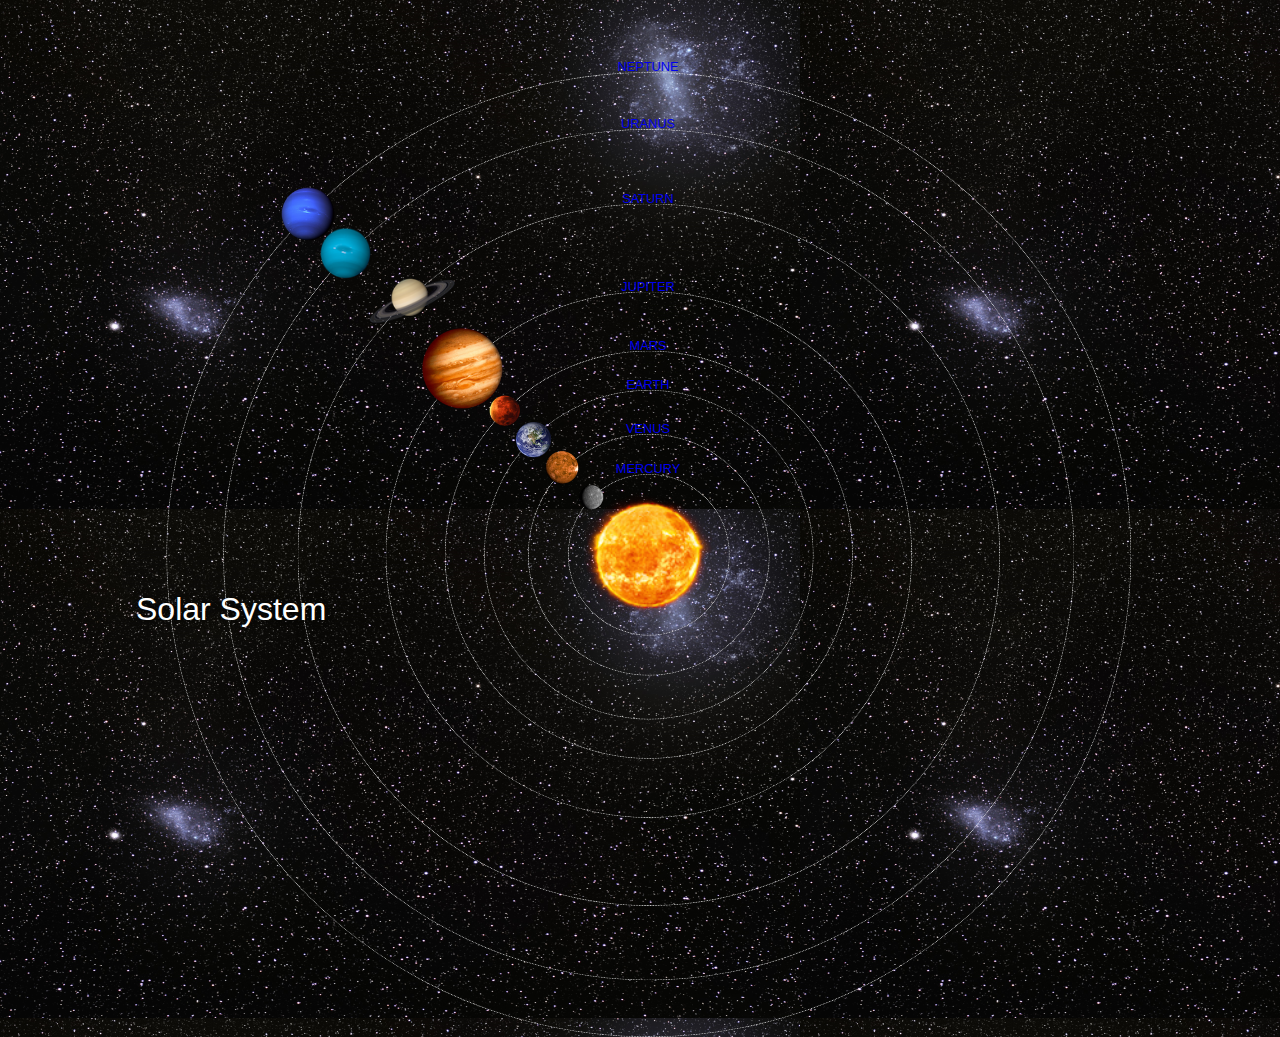
<file: index.html>
<!DOCTYPE html>
<html>
    <head>
        <title>Solar System</title>
        <link rel="stylesheet" href="style.css"/>
    </head>
    <body>
        <div id="container">
            <h1>Solar System</h1>
            <a href="sun.html"><img src="images/sun.png" id="sun"/></a>
            
            <div id="neptune-orbit">
                <a href="neptune.html"><img src="images/neptune.png" id="neptune"/></a>
            </div>
            <div id="neptune-label" class="label-box">
                <a href="neptune.html">NEPTUNE</a>
            </div>

            <div id="uranus-orbit">
                <a href="uranus.html"><img src="images/uranus.png" id="uranus"/></a>
            </div>
            <div id="uranus-label" class="label-box">
                <a href="uranus.html">URANUS</a>
            </div>

            <div id="saturn-orbit">
                <a href="saturn.html"><img src="images/saturn.png" id="saturn"/></a>
            </div>
            <div id="saturn-label" class="label-box">
                <a href="saturn.html">SATURN</a>
            </div>

            <div id="jupiter-orbit">
                <a href="jupiter.html"><img src="images/jupiter.png" id="jupiter"/></a>
            </div>
            <div id="jupiter-label" class="label-box">
                <a href="jupiter.html">JUPITER</a>
            </div>

            <div id="mars-orbit">
                <a href="mars.html"><img src="images/mars.png" id="mars"/></a>
            </div>
            <div id="mars-label" class="label-box">
                <a href="mars.html">MARS</a>
            </div>

            <div id="earth-orbit">
                <a href="earth.html"><img src="images/earth.png" id="earth"/></a>
            </div>
            <div id="earth-label" class="label-box">
                <a href="earth.html">EARTH</a>
            </div>

            <div id="venus-orbit">
                <a href="venus.html"><img src="images/venus.png" id="venus"/></a>
            </div>
            <div id="venus-label" class="label-box">
                <a href="venus.html">VENUS</a>
            </div>

            <div id="mercury-orbit">
                <a href="mercury.html"><img src="images/mercury.png" id="mercury"/></a>
            </div>
            <div id="mercury-label" class="label-box">
                <a href="mercury.html">MERCURY</a>
            </div>
        </div>
    </body>
</html>
</file>
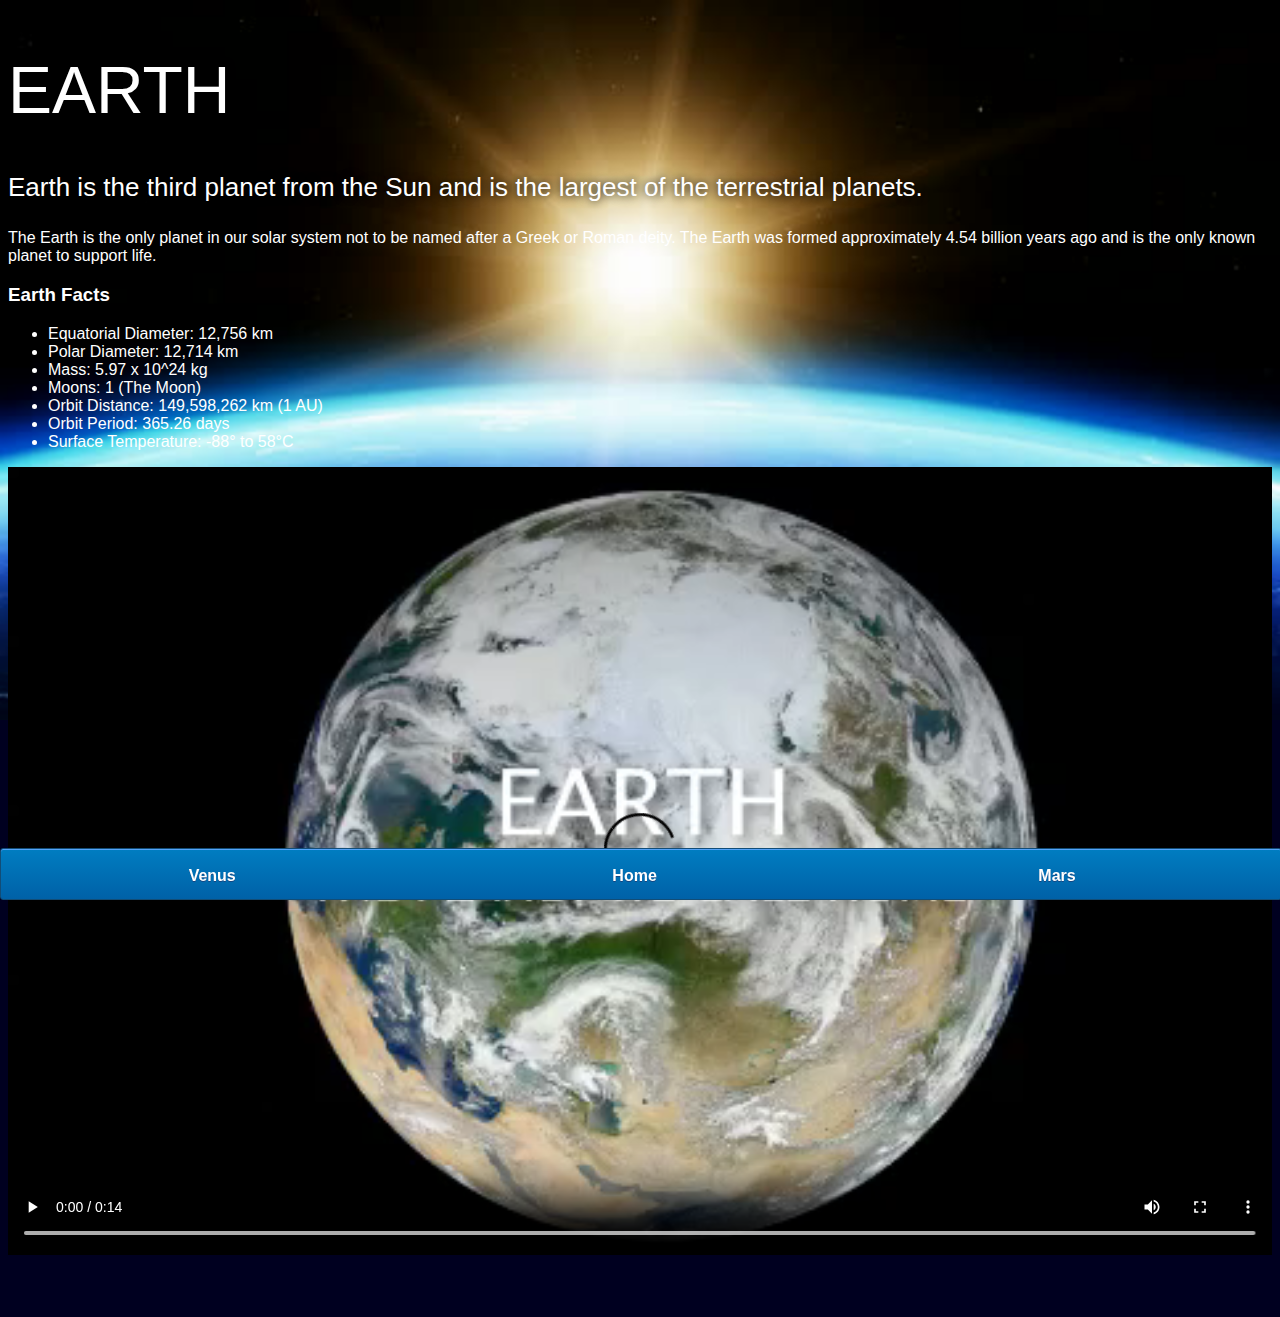
<file: earth.html>
<!DOCTYPE html>
<html>
    <head>
        <title>Solar System</title>
        <link rel="stylesheet" href="style-pages.css"/>
    </head>
    <body>
        <div id="main">
            <div id="content">
                <h1>Earth</h1>
                    <p class="intro">
                        Earth is the third planet from the Sun and is the largest of the terrestrial planets. 
                    </p>             

                    <p>
                        The Earth is the only planet in our solar system not to be named after a Greek or Roman deity. The Earth was formed approximately 4.54 billion years ago and is the only known planet to support life.
                    </p>

                <h3>Earth Facts</h3>
                    <ul>
                        <li>Equatorial Diameter:	12,756 km</li>
                        <li>Polar Diameter:	12,714 km</li>
                        <li>Mass:	5.97 x 10^24 kg</li>
                        <li>Moons:	1 (The Moon)</li>
                        <li>Orbit Distance:	149,598,262 km (1 AU)</li>
                        <li>Orbit Period:	365.26 days</li>
                        <li>Surface Temperature:	-88&deg; to 58&deg;C</li>
                    </ul>

                <video id="video" controls>
                    <source src="videos/earth-video.mp4" type="video/mp4">
                </video>
            </div>

            <div id="tabs-bottom">
                <a href="venus.html">Venus</a>
                <a href="index.html">Home</a>
                <a href="mars.html">Mars</a>
            </div>
        </div>
    </body>
</html>
</file>
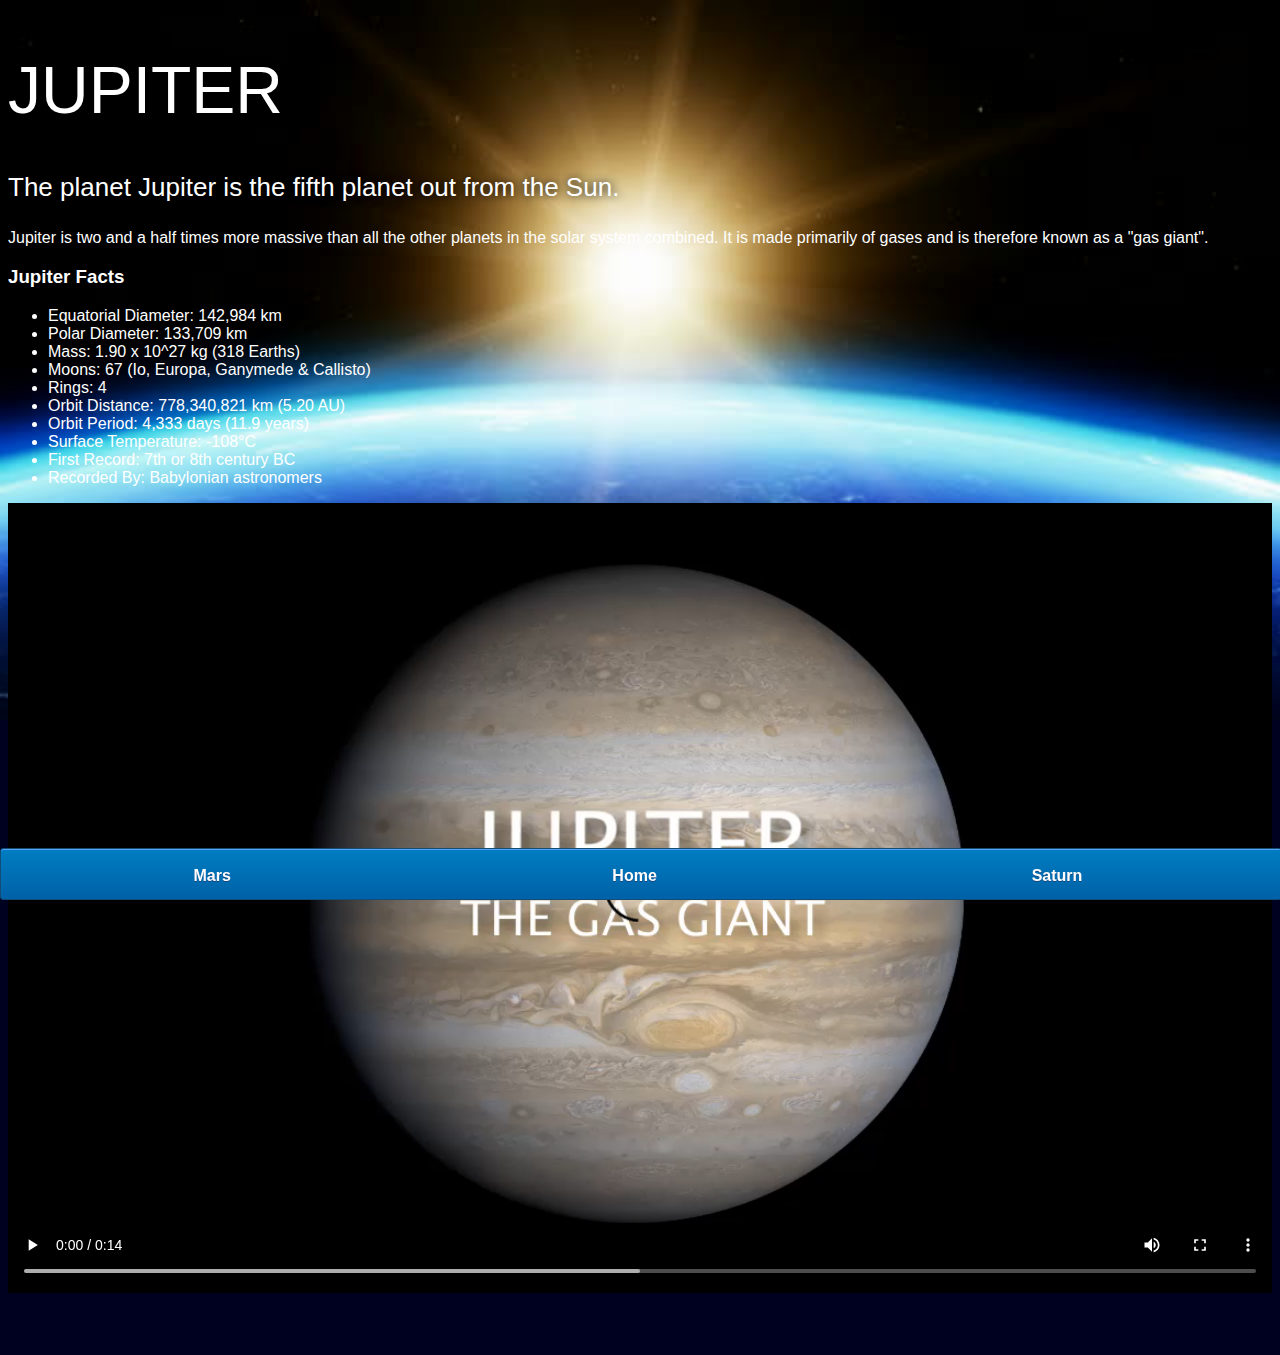
<file: jupiter.html>
<!DOCTYPE html>
<html>
    <head>
        <title>Solar System</title>
        <link rel="stylesheet" href="style-pages.css"/>
    </head>
    <body>
        <div id="main">
            <div id="content">
                <h1>Jupiter</h1>
                    <p class="intro">
                        The planet Jupiter is the fifth planet out from the Sun.
                    </p>             

                    <p>
                        Jupiter is two and a half times more massive than all the other planets in the solar system combined. It is made primarily of gases and is therefore known as a "gas giant".
                    </p>

                <h3>Jupiter Facts</h3>
                    <ul>
                        <li>Equatorial Diameter:	142,984 km</li>
                        <li>Polar Diameter:	133,709 km</li>
                        <li>Mass:	1.90 x 10^27 kg (318 Earths)</li>
                        <li>Moons:	67 (Io, Europa, Ganymede & Callisto)</li>
                        <li>Rings:	4</li>
                        <li>Orbit Distance:	778,340,821 km (5.20 AU)</li>
                        <li>Orbit Period:	4,333 days (11.9 years)</li>
                        <li>Surface Temperature:	-108&deg;C</li>
                        <li>First Record:	7th or 8th century BC</li>
                        <li>Recorded By:	Babylonian astronomers</li>
                    </ul>

                <video id="video" controls>
                    <source src="videos/jupiter-video.mp4" type="video/mp4">
                </video> 
            </div>

            <div id="tabs-bottom">
                <a href="mars.html">Mars</a>
                <a href="index.html">Home</a>
                <a href="saturn.html">Saturn</a>
            </div>
        </div>
    </body>
</html>
</file>
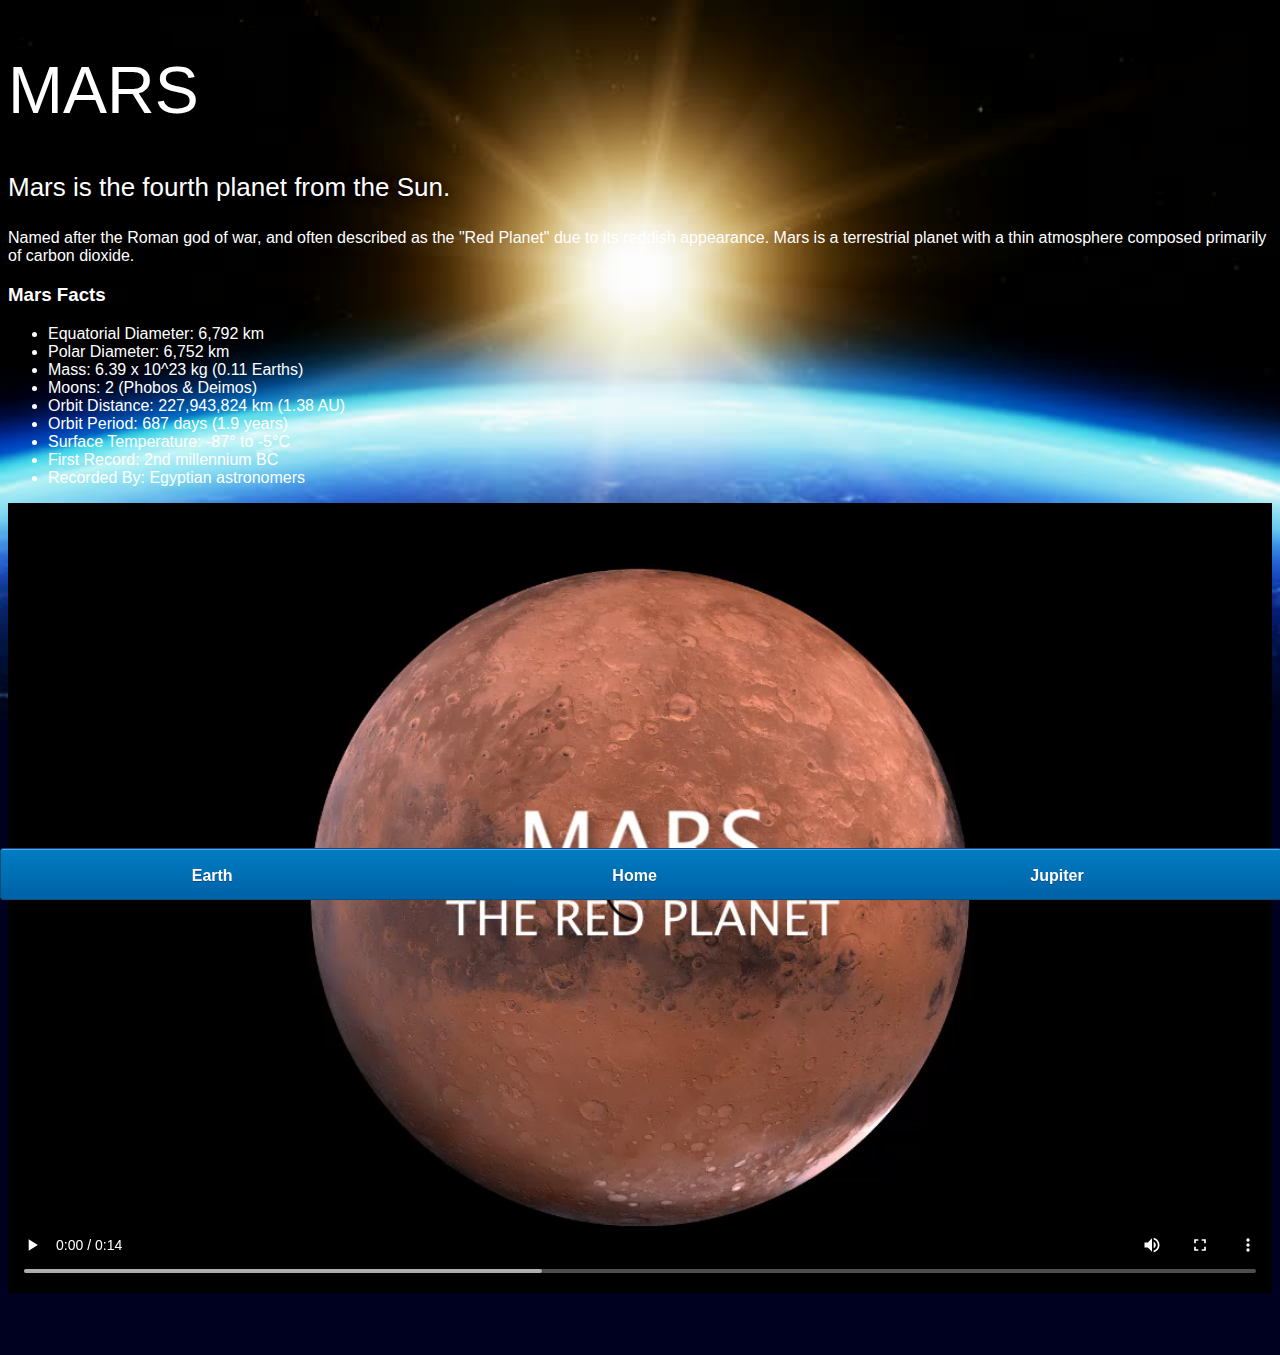
<file: mars.html>
<!DOCTYPE html>
<html>
    <head>
        <title>Solar System</title>
        <link rel="stylesheet" href="style-pages.css"/>
    </head>
    <body>
        <div id="main">
            <div id="content">
                <h1>Mars</h1>
                    <p class="intro">
                        Mars is the fourth planet from the Sun.  
                    </p>             

                    <p>
                        Named after the Roman god of war, and often described as the "Red Planet" due to its reddish appearance. Mars is a terrestrial planet with a thin atmosphere composed primarily of carbon dioxide.
                    </p>

                <h3>Mars Facts</h3>
                    <ul>
                        <li>Equatorial Diameter:	6,792 km</li>
                        <li>Polar Diameter:	6,752 km</li>
                        <li>Mass:	6.39 x 10^23 kg (0.11 Earths)</li>
                        <li>Moons:	2 (Phobos & Deimos)</li>
                        <li>Orbit Distance:	227,943,824 km (1.38 AU)</li>
                        <li>Orbit Period:	687 days (1.9 years)</li>
                        <li>Surface Temperature:	-87&deg; to -5&deg;C</li>
                        <li>First Record:	2nd millennium BC</li>
                        <li>Recorded By:	Egyptian astronomers</li>
                    </ul>

                <video id="video" controls>
                    <source src="videos/mars-video.mp4" type="video/mp4">
                </video>
            </div>

            <div id="tabs-bottom">
                <a href="earth.html">Earth</a>
                <a href="index.html">Home</a>
                <a href="jupiter.html">Jupiter</a>
            </div>
        </div>
    </body>
</html>
</file>
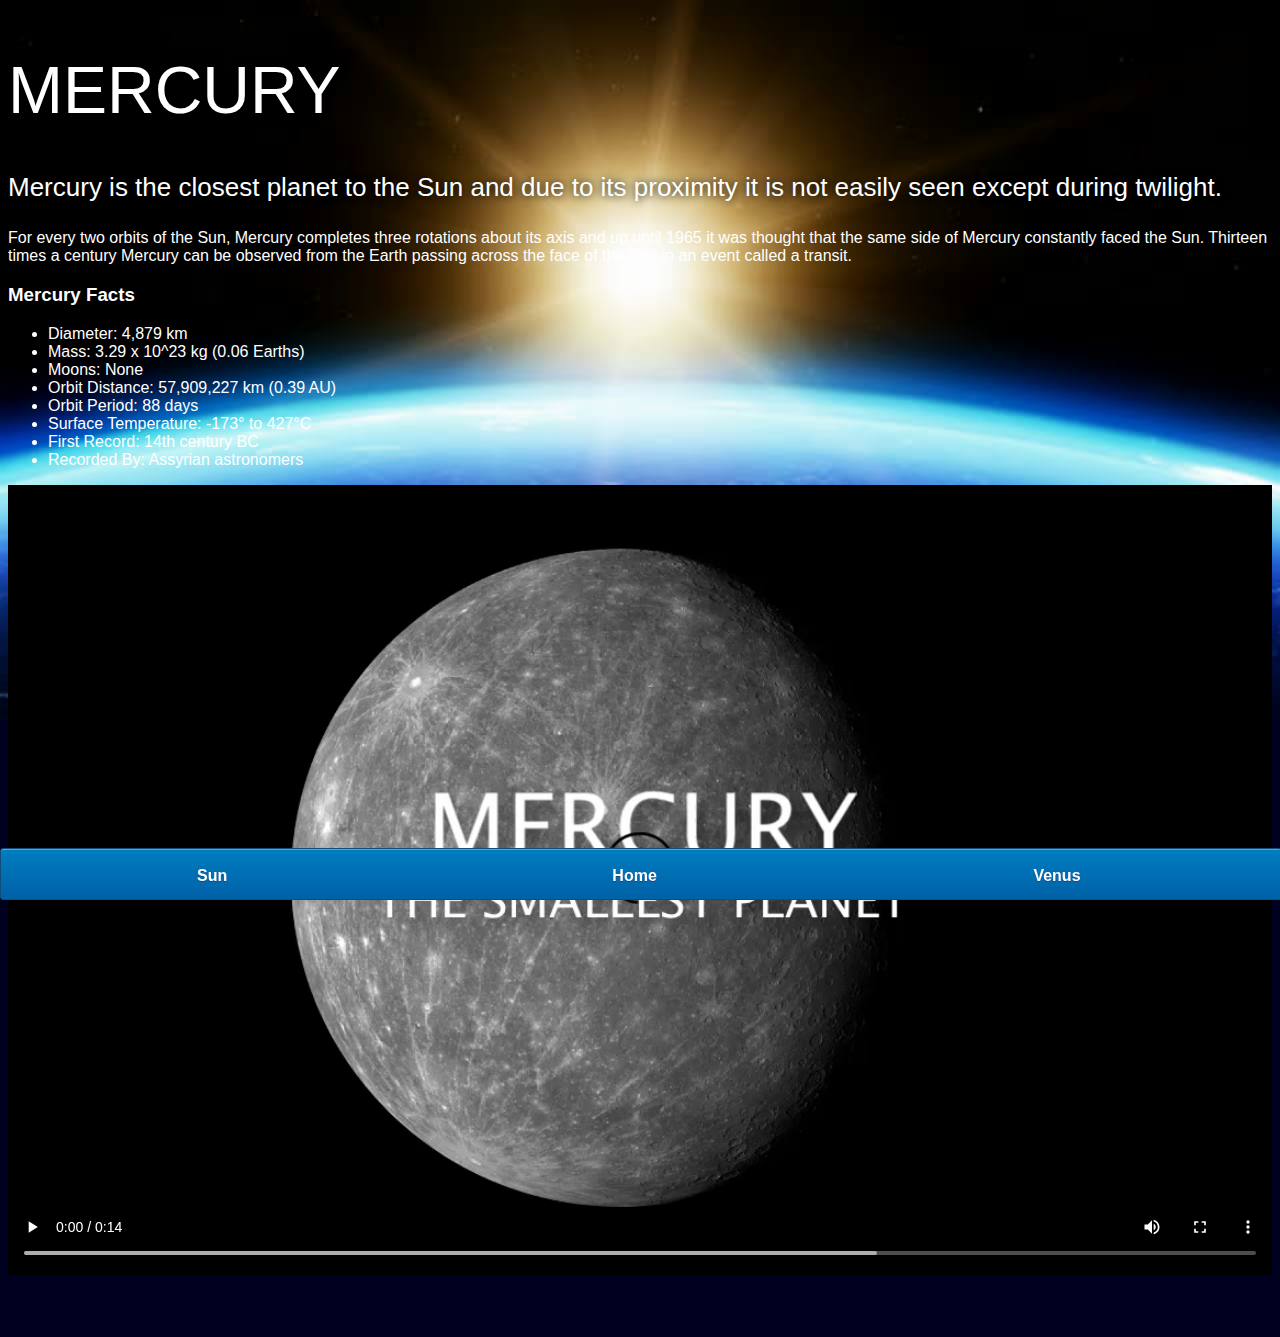
<file: mercury.html>
<!DOCTYPE html>
<html>
    <head>
        <title>Solar System</title>
        <link rel="stylesheet" href="style-pages.css"/>
    </head>
    <body>
        <div id="main">
            <div id="content">
                <h1>Mercury</h1>
                    <p class="intro">
                        Mercury is the closest planet to the Sun and due to its proximity it is not easily seen except during twilight. 
                    </p>             

                    <p>
                        For every two orbits of the Sun, Mercury completes three rotations about its axis and up until 1965 it was thought that the same side of Mercury constantly faced the Sun. Thirteen times a century Mercury can be observed from the Earth passing across the face of the Sun in an event called a transit.
                    </p>

                <h3>Mercury Facts</h3>
                    <ul>
                        <li>Diameter:	4,879 km</li>
                        <li>Mass:	3.29 x 10^23 kg (0.06 Earths)</li>
                        <li>Moons:	None</li>
                        <li>Orbit Distance:	57,909,227 km (0.39 AU)</li>
                        <li>Orbit Period:	88 days</li>
                        <li>Surface Temperature:	-173&deg; to 427&deg;C</li>
                        <li>First Record:	14th century BC</li>
                        <li>Recorded By:	Assyrian astronomers</li>
                    </ul>

                <video id="video" controls>
                    <source src="videos/mercury-video.mp4" type="video/mp4">
                </video>
            </div>

            <div id="tabs-bottom">
                <a href="sun.html">Sun</a>
                <a href="index.html">Home</a>
                <a href="venus.html">Venus</a>
            </div>
        </div>
    </body>
</html>
</file>
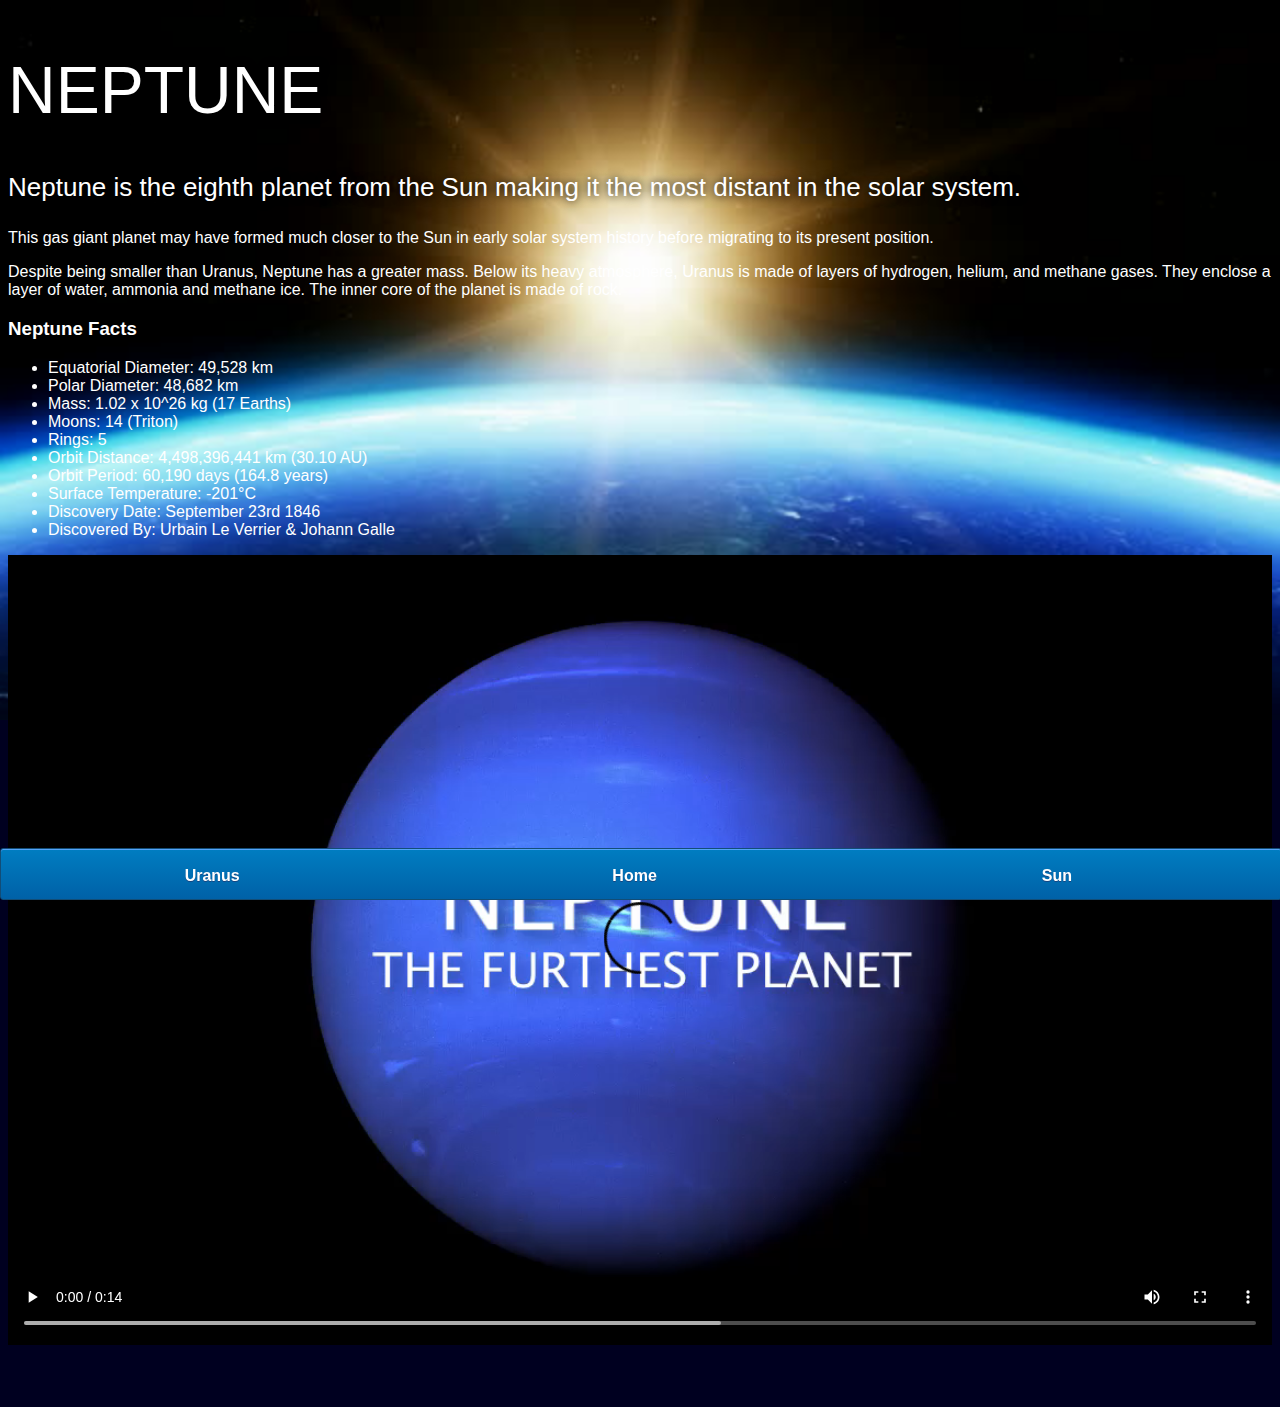
<file: neptune.html>
<!DOCTYPE html>
<html>
    <head>
        <title>Solar System</title>
        <link rel="stylesheet" href="style-pages.css"/>
    </head>
    <body>
        <div id="main">
            <div id="content">
                <h1>Neptune</h1>
                    <p class="intro">
                        Neptune is the eighth planet from the Sun making it the most distant in the solar system.
                    </p>

                    <p>
                        This gas giant planet may have formed much closer to the Sun in early solar system history before migrating to its present position.
                    </p>

                    <p>
                        Despite being smaller than Uranus, Neptune has a greater mass. Below its heavy atmosphere, Uranus is made of layers of hydrogen, helium, and methane gases. They enclose a layer of water, ammonia and methane ice. The inner core of the planet is made of rock.
                    </p>

                <h3>Neptune Facts</h3>
                    <ul>
                        <li>Equatorial Diameter:	49,528 km</li>
                        <li>Polar Diameter:	48,682 km</li>
                        <li>Mass:	1.02 x 10^26 kg (17 Earths)</li>
                        <li>Moons:	14 (Triton)</li>
                        <li>Rings:	5</li>
                        <li>Orbit Distance:	4,498,396,441 km (30.10 AU)</li>
                        <li>Orbit Period:	60,190 days (164.8 years)</li>
                        <li>Surface Temperature:	-201&deg;C</li>
                        <li>Discovery Date:	September 23rd 1846</li>
                        <li>Discovered By:	Urbain Le Verrier & Johann Galle</li>
                    </ul>

                    <video id="video" controls>
                        <source src="videos/neptune-video.mp4" type="video/mp4">
                    </video>
            </div>

            <div id="tabs-bottom">
                <a href="uranus.html">Uranus</a>
                <a href="index.html">Home</a>
                <a href="sun.html">Sun</a>
            </div>
        </div>
    </body>
</html>
</file>
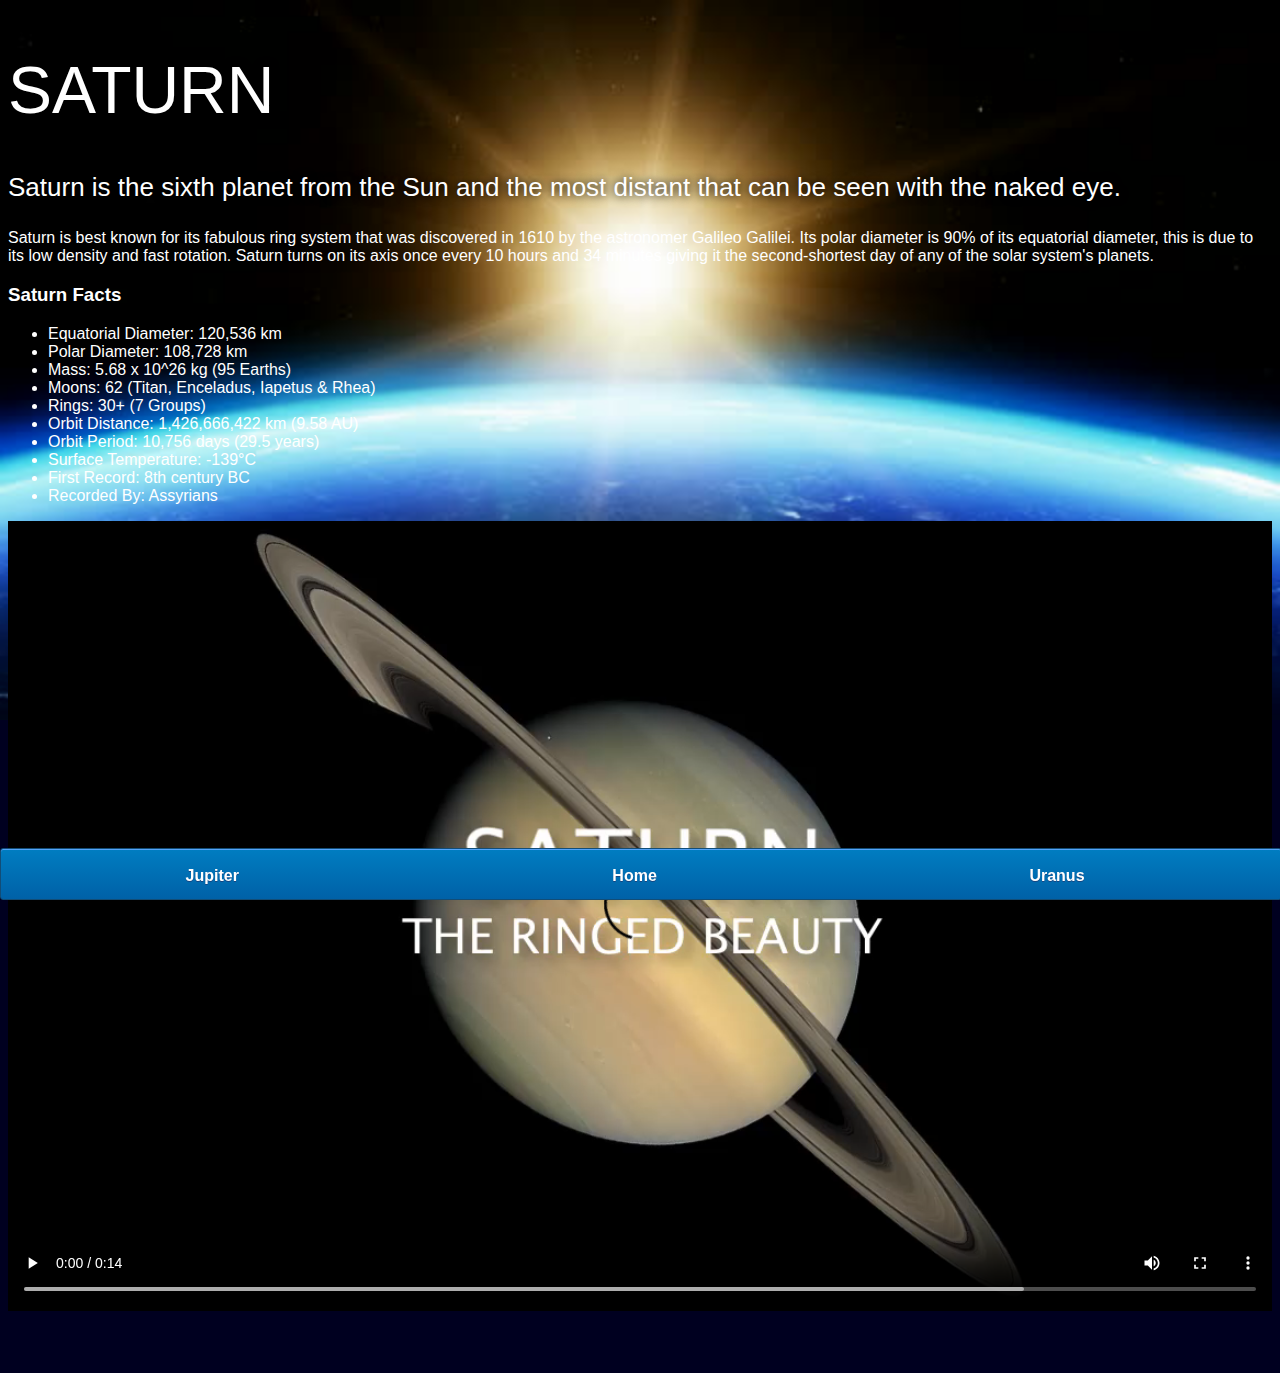
<file: saturn.html>
<!DOCTYPE html>
<html>
    <head>
        <title>Solar System</title>
        <link rel="stylesheet" href="style-pages.css"/>
    </head>
    <body>
        <div id="main">
            <div id="content">
                <h1>Saturn</h1>
                    <p class="intro">
                        Saturn is the sixth planet from the Sun and the most distant that can be seen with the naked eye.
                    </p>             

                    <p>
                        Saturn is best known for its fabulous ring system that was discovered in 1610 by the astronomer Galileo Galilei. Its polar diameter is 90% of its equatorial diameter, this is due to its low density and fast rotation. Saturn turns on its axis once every 10 hours and 34 minutes giving it the second-shortest day of any of the solar system's planets.
                    </p>

                <h3>Saturn Facts</h3>
                    <ul>
                        <li>Equatorial Diameter:	120,536 km</li>
                        <li>Polar Diameter:	108,728 km</li>
                        <li>Mass:	5.68 x 10^26 kg (95 Earths)</li>
                        <li>Moons:	62 (Titan, Enceladus, Iapetus & Rhea)</li>
                        <li>Rings:	30+ (7 Groups)</li>
                        <li>Orbit Distance:	1,426,666,422 km (9.58 AU)</li>
                        <li>Orbit Period:	10,756 days (29.5 years)</li>
                        <li>Surface Temperature:	-139&deg;C</li>
                        <li>First Record:	8th century BC</li>
                        <li>Recorded By:	Assyrians</li>
                    </ul>

                <video id="video" controls>
                    <source src="videos/saturn-video.mp4" type="video/mp4">
                </video>                 
            </div>

            <div id="tabs-bottom">
                <a href="jupiter.html">Jupiter</a>
                <a href="index.html">Home</a>
                <a href="uranus.html">Uranus</a>
            </div>
        </div>
    </body>
</html>
</file>
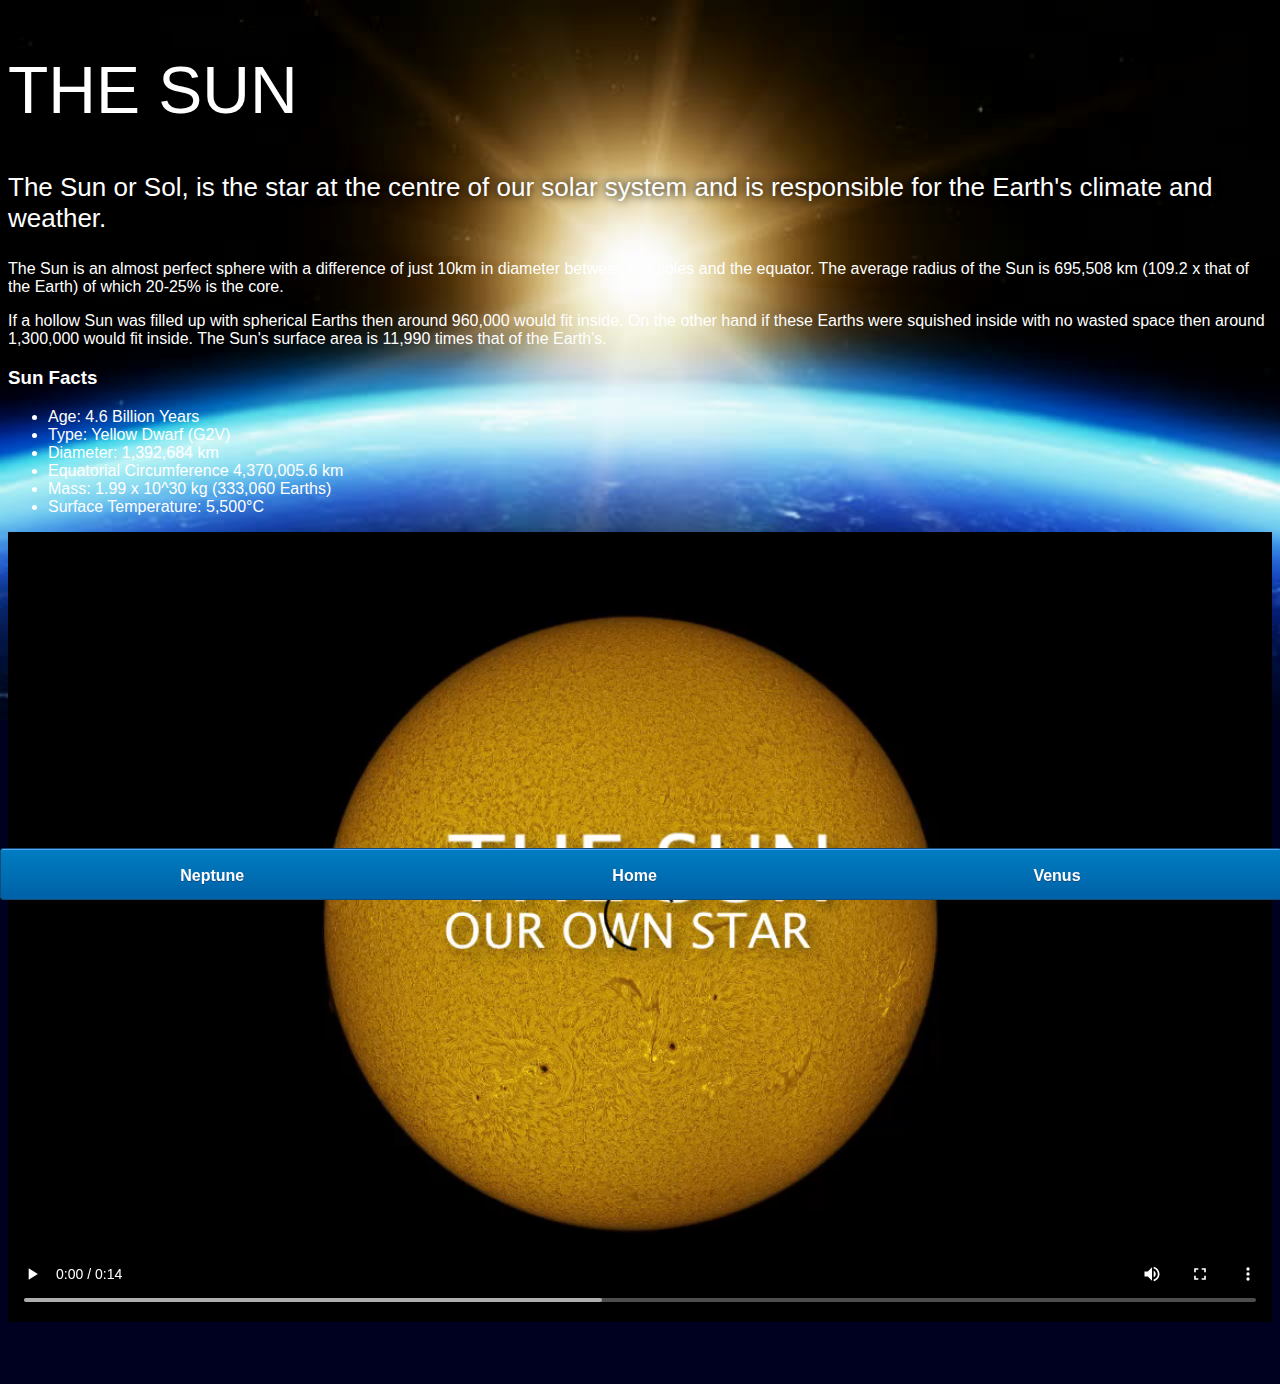
<file: sun.html>
<!DOCTYPE html>
<html>
    <head>
    <title>Solar System</title>
    <link rel="stylesheet" href="style-pages.css"/>
    </head>
    <body>
        <div id="main">
            <div id="content">
                <h1>The Sun</h1>
                    <p class="intro">
                        The Sun or Sol, is the star at the centre of our solar system and is responsible for the Earth's climate and weather. 
                    </p>             

                    <p>
                        The Sun is an almost perfect sphere with a difference of just 10km in diameter between the poles and the equator. The average radius of the Sun is 695,508 km (109.2 x that of the Earth) of which 20-25% is the core.
                    </p>
                    <p>
                        If a hollow Sun was filled up with spherical Earths then around 960,000 would fit inside. On the other hand if these Earths were squished inside with no wasted space then around 1,300,000 would fit inside. The Sun's surface area is 11,990 times that of the Earth's.
                    </p>

                <h3>Sun Facts</h3>
                    <ul>
                        <li>Age:	4.6 Billion Years</li>
                        <li>Type:	Yellow Dwarf (G2V)</li>
                        <li>Diameter:	1,392,684 km</li>
                        <li>Equatorial Circumference	4,370,005.6 km</li>
                        <li>Mass:	1.99 x 10^30 kg (333,060 Earths)</li>
                        <li>Surface Temperature:	5,500°C</li>
                    </ul>

                    <video id="video" controls>
                        <source src="videos/sun-video.mp4" type="video/mp4">
                    </video>
            </div>

            <div id="tabs-bottom">
                <a href="neptune.html">Neptune</a>
                <a href="index.html">Home</a>
                <a href="venus.html">Venus</a>
            </div>
        </div>
    </body>
</html>
</file>
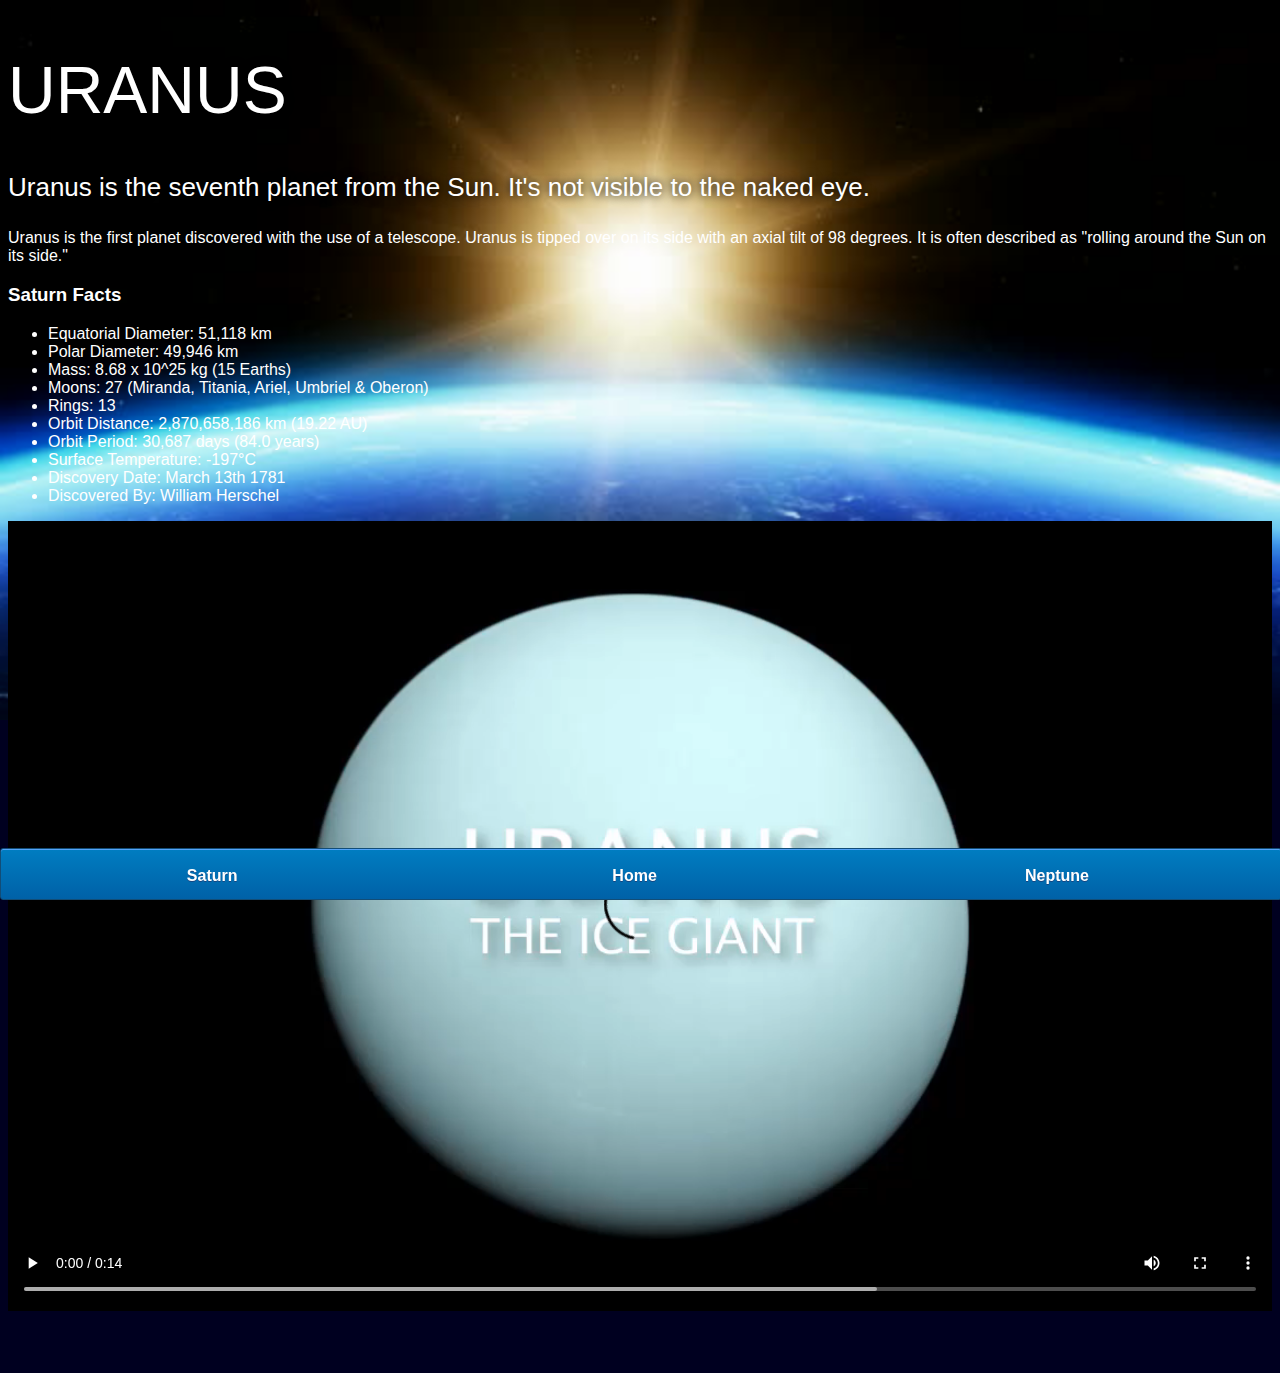
<file: uranus.html>
<!DOCTYPE html>
<html>
    <head>
        <title>Solar System</title>
        <link rel="stylesheet" href="style-pages.css"/>
    </head>
    <body>
        <div id="main">
            <div id="content">
                <h1>Uranus</h1>
                    <p class="intro">
                        Uranus is the seventh planet from the Sun. It's not visible to the naked eye.
                    </p>
                
                    <p>
                        Uranus is the first planet discovered with the use of a telescope. Uranus is tipped over on its side with an axial tilt of 98 degrees. It is often described as "rolling around the Sun on its side."
                    </p>

                <h3>Saturn Facts</h3>
                    <ul>
                        <li>Equatorial Diameter:	51,118 km</li>
                        <li>Polar Diameter:	49,946 km</li>
                        <li>Mass:	8.68 x 10^25 kg (15 Earths)</li>
                        <li>Moons:	27 (Miranda, Titania, Ariel, Umbriel & Oberon)</li>
                        <li>Rings:	13</li>
                        <li>Orbit Distance:	2,870,658,186 km (19.22 AU)</li>
                        <li>Orbit Period:	30,687 days (84.0 years)</li>
                        <li>Surface Temperature:	-197&deg;C</li>
                        <li>Discovery Date:	March 13th 1781</li>
                        <li>Discovered By:	William Herschel</li>
                    </ul>

                    <video id="video" controls>
                        <source src="videos/uranus-video.mp4" type="video/mp4">
                    </video>
            </div>

            <div id="tabs-bottom">
                <a href="saturn.html">Saturn</a>
                <a href="index.html">Home</a>
                <a href="neptune.html">Neptune</a>
            </div>
        </div>
    </body>
</html>
</file>
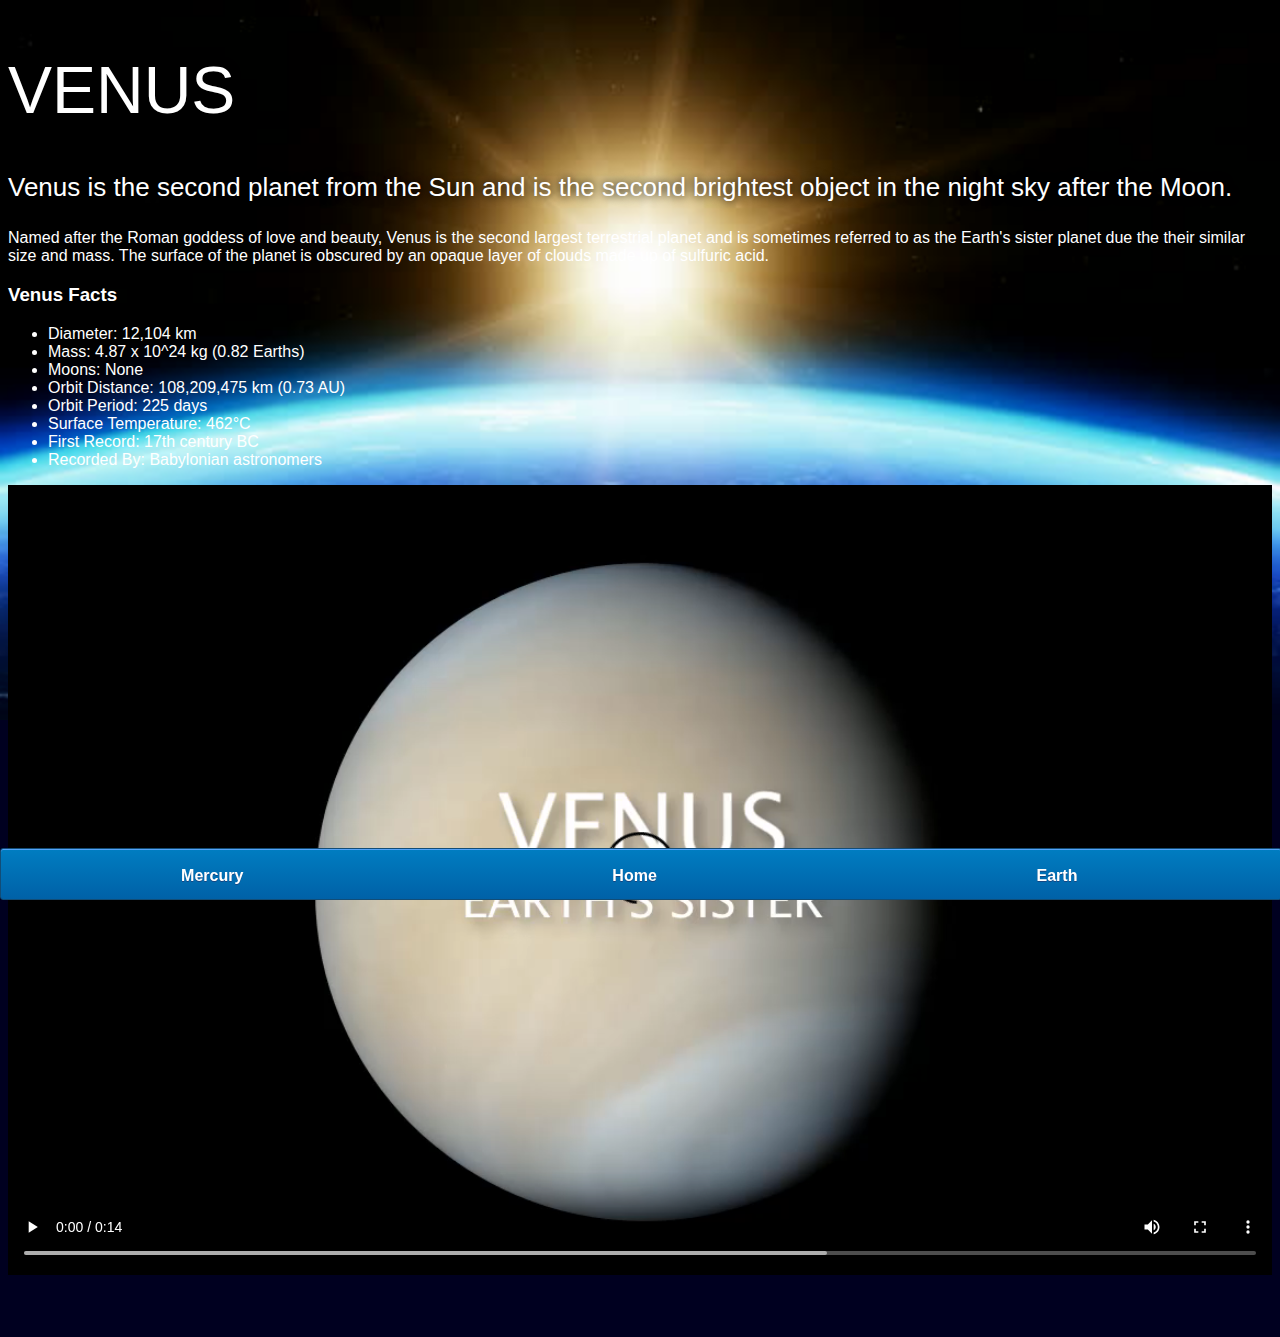
<file: venus.html>
<!DOCTYPE html>
<html>
    <head>
        <title>Solar System</title>
        <link rel="stylesheet" href="style-pages.css"/>
    </head>
    <body>
        <div id="main">
            <div id="content">
                <h1>Venus</h1>
                    <p class="intro">
                        Venus is the second planet from the Sun and is the second brightest object in the night sky after the Moon. 
                    </p>             

                    <p>
                        Named after the Roman goddess of love and beauty, Venus is the second largest terrestrial planet and is sometimes referred to as the Earth's sister planet due the their similar size and mass. The surface of the planet is obscured by an opaque layer of clouds made up of sulfuric acid.
                    </p>

                <h3>Venus Facts</h3>
                    <ul>
                        <li>Diameter:	12,104 km</li>
                        <li>Mass:	4.87 x 10^24 kg (0.82 Earths)</li>
                        <li>Moons:	None</li>
                        <li>Orbit Distance:	108,209,475 km (0.73 AU)</li>
                        <li>Orbit Period:	225 days</li>
                        <li>Surface Temperature:	462&deg;C</li>
                        <li>First Record:	17th century BC</li>
                        <li>Recorded By:	Babylonian astronomers</li>
                    </ul>

                <video id="video" controls>
                    <source src="videos/venus-video.mp4" type="video/mp4">
                </video>
            </div>

            <div id="tabs-bottom">
                <a href="mercury.html">Mercury</a>
                <a href="index.html">Home</a>
                <a href="earth.html">Earth</a>
            </div>
        </div>
    </body>
</html>
</file>
<file: style.css>
body{
    width: 100%;
    height: 100%;
    background: url('images/space.png');
    overflow: hidden;
}

h1{
    font-family: sans-serif;
    font-weight: 100;
    font-size: 40px;
    text-shadow: 0 0 10px #000000;
    color: white;
}

/*========================== SUN ==========================*/

#sun{
    position: absolute;
    z-index: 1000;
    width: 160px;
    bottom: 10px;
    left: 50%;
    margin-left: -80px;
}

/*========================== NEPTUNE ==========================*/

#neptune{
    width: 66px;
    height: 66px;
    margin: 143px;
    z-index: 1000;
    animation: spin-right 8s linear infinite;
    -webkit-animation: spin-right 8s linear infinite;
}

#neptune-orbit{
    position: absolute;
    width: 1204px;
    height: 1204px;
    bottom: -512px;
    left: 50%;
    margin-left: -602px;
    border: 1px dotted white;
    border-radius: 50%;
    animation: spin-left 14s linear infinite;
    -webkit-animation: spin-left 14s linear infinite;
}

#neptune-label{
    bottom: 692px;
}

/*========================== URANUS ==========================*/

#uranus{
    width: 66px;
    height: 66px;
    margin: 120px;
    z-index: 1000;
    animation: spin-right 8s linear infinite;
    -webkit-animation: spin-right 8s linear infinite;
}

#uranus-orbit{
    position: absolute;
    width: 1062px;
    height: 1062px;
    bottom: -441px;
    left: 50%;
    margin-left: -531px;
    border: 1px dotted white;
    border-radius: 50%;
    animation: spin-left 15s linear infinite;
    -webkit-animation: spin-left 15s linear infinite;
}

#uranus-label{
    bottom: 620px;
}

/*========================== SATURN ==========================*/

#saturn{
    width: 110px;
    margin: 85px;
    z-index: 1000;
    animation: spin-right 13s linear infinite;
    -webkit-animation: spin-right 13s linear infinite;
}

#saturn-orbit{
    position: absolute;
    width: 876px;
    height: 876px;
    bottom: -348px;
    left: 50%;
    margin-left: -438px;
    border: 1px dotted white;
    border-radius: 50%;
    animation: spin-left 13s linear infinite;
    -webkit-animation: spin-left 13s linear infinite;
}

#saturn-label{
    bottom: 527px;
}

/*========================== JUPITER ==========================*/

#jupiter{
    width: 100px;
    height: 100px;
    margin: 45px;
    z-index: 1000;
    animation: spin-right 10s linear infinite;
    -webkit-animation: spin-right 10s linear infinite;
}

#jupiter-orbit{
    position: absolute;
    width: 656px;
    height: 656px;
    bottom: -238px;
    left: 50%;
    margin-left: -328px;
    border: 1px dotted white;
    border-radius: 50%;
    animation: spin-left 10s linear infinite;
    -webkit-animation: spin-left 10s linear infinite;
}

#jupiter-label{
    bottom: 417px;
}

/*========================== MARS ==========================*/

#mars{
    width: 38px;
    height: 38px;
    margin: 55px;
    z-index: 1000;
    animation: spin-right 3s linear infinite;
    -webkit-animation: spin-right 3s linear infinite;
}

#mars-orbit{
    position: absolute;
    width: 508px;
    height: 508px;
    bottom: -164px;
    left: 50%;
    margin-left: -254px;
    border: 1px dotted white;
    border-radius: 50%;
    animation: spin-left 4s linear infinite;
    -webkit-animation: spin-left 4s linear infinite;
}

#mars-label{
    bottom: 343px;
}

/*========================== EARTH ==========================*/

#earth{
    width: 50px;
    height: 50px;
    margin: 36px;
    z-index: 1000;
    animation: spin-right 3s linear infinite;
    -webkit-animation: spin-right 3s linear infinite;
}

#earth-orbit{
    position: absolute;
    width: 410px;
    height: 410px;
    bottom: -115px;
    left: 50%;
    margin-left: -205px;
    border: 1px dotted white;
    border-radius: 50%;
    animation: spin-left 5s linear infinite;
    -webkit-animation: spin-left 5s linear infinite;
}

#earth-label{
    bottom: 294px;
}

/*========================== VENUS ==========================*/

#venus{
    width: 50px;
    height: 50px;
    margin: 16px;
    z-index: 1000;
}

#venus-orbit{
    position: absolute;
    width: 300px;
    height: 300px;
    bottom: -60px;
    left: 50%;
    margin-left: -150px;
    border: 1px dotted white;
    border-radius: 50%;
    animation: spin-left 4s linear infinite;
    -webkit-animation: spin-left 4s linear infinite;
}

#venus-label{
    bottom: 239px;
}

/*========================== MERCURY ==========================*/

#mercury{
    width: 40px;
    height: 40px;
    margin: 8px;
    z-index: 1000;
}

#mercury-orbit{
    position: absolute;
    width: 200px;
    height: 200px;
    bottom: -10px;
    left: 50%;
    margin-left: -100px;
    border: 1px dotted white;
    border-radius: 50%;
    animation: spin-left 2s linear infinite;
    -webkit-animation: spin-left 2s linear infinite;
}

#mercury-label{
    bottom: 189px;
}

/*========================== PLEASE REMOVE ==========================*/

#container{
    transform: scale(0.8, 0.8) translate(0, 700px);
}

/*========================== LABEL BOX ==========================*/

.label-box{
    position: absolute;
    width: 150px;
    left: 50%;
    margin-left: -75px;
    text-align: center;
    color: white;
    font-weight: 100;
    font-family: sans-serif;
}

.label-box a{
    text-decoration: none;
    padding: 0;
    margin: 0;
}

.label-box a:visited{
    color: white;
}

/*========================== ANIMAION ==========================*/

@keyframes spin-left{
    100%{
        transform: rotate(-360deg);
        -webkit-transform: rotate(-360deg);
    }
}

@keyframes spin-right{
    100%{
        transform: rotate(360deg);
        -webkit-transform: rotate(360deg);
    }
}
</file>
<file: style-pages.css>
body{
    margin: 0;
    padding: 0;
    width: 100%;
    background-color: #000020;
    font-family: sans-serif;
    background-image: url('images/earth-sunrise.jpg');
    background-repeat: no-repeat;
    background-size: 100%;
    color: #ffffff;
}

h1{
    font-weight: 100;
    font-size: 66px;
    text-shadow: 0 0 10px #000000;
    text-transform: uppercase;
}

p.intro{
    font-size: 26px;
    font-weight: 200;
    text-shadow: 0 0 10px #000000;
}

#content{
    margin-bottom: 50px;
    padding: 8px;
}

#video{
    width: 100%;
}

/*========================== BOTTOM TABS ==========================*/

#tabs-bottom{
    position: fixed;
    bottom: 0;
    left: 0;
    z-index: 500;
    display: inline-block;
    width: 100%;
    height: 50px;

    box-shadow: inset 0px 1px 0px 0px #54a3f7;
    background: linear-gradient(#007dc1, #0061a7);
    border-radius: 3px;
    border: 1px solid #124d77;
}

#tabs-bottom a{
    float: left;
    display: block;
    width: 33%;
    height: 35px;
    font-weight: 700;
    color: white;
    text-align: center;
    text-decoration: none;
    text-shadow: 0px 1px 0px #154682;
    padding-top: 18px;
}
</file>
